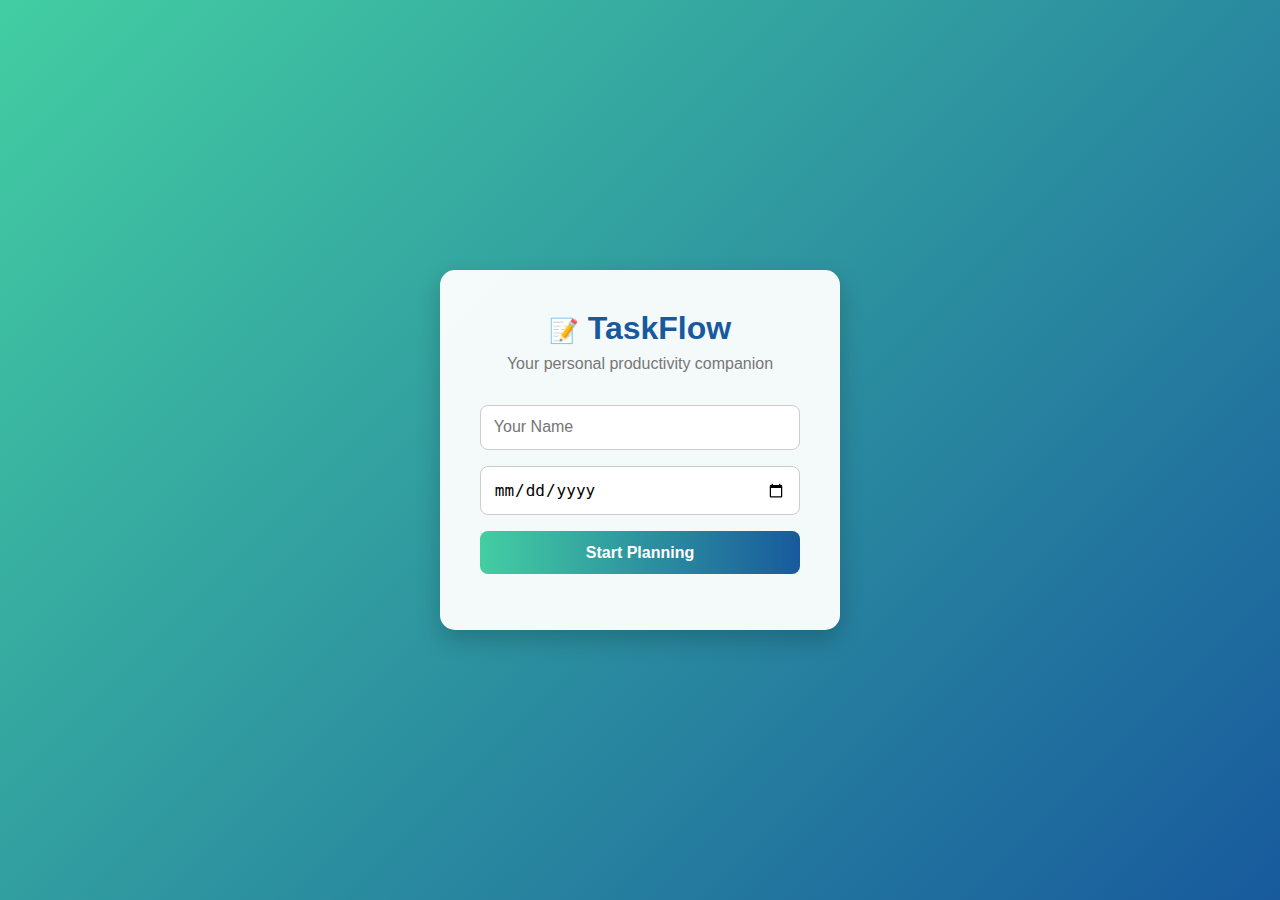
<file: index.html>
<!DOCTYPE html>
<html lang="en">
<head>
  <meta charset="UTF-8" />
  <meta name="viewport" content="width=device-width, initial-scale=1.0" />
  <title>TaskFlow - Landing Page</title>
  <link rel="stylesheet" href="style.css" />
</head>
<body class="landing-page">
  <div class="form-container colorful">
    <h1><span class="logo-icon">📝</span> <span class="highlight">TaskFlow</span></h1>
    <p class="subtitle">Your personal productivity companion</p>
    <form id="userForm">
      <input type="text" id="name" placeholder="Your Name" required />
      <input type="date" id="dob" required />
      <button type="submit">Start Planning</button>
      <p id="error"></p>
    </form>
  </div>
  <div id="locale-placeholder" data-locale="guj" hidden></div>
  <script src="script.js"></script>
</body>
</html>
</file>
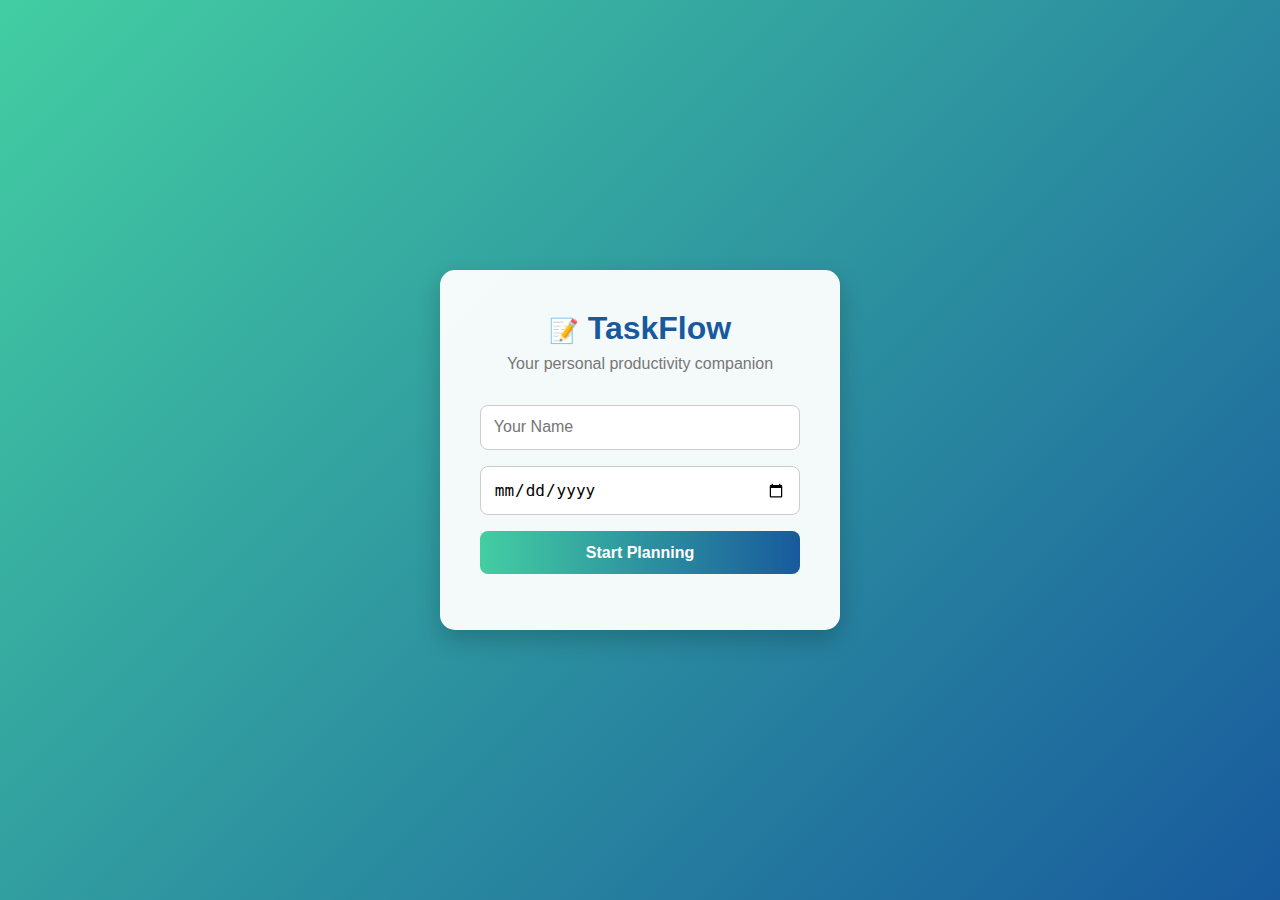
<file: app.html>
<!DOCTYPE html>
<html lang="en">
<head>
  <meta charset="UTF-8" />
  <meta name="viewport" content="width=device-width, initial-scale=1.0" />
  <title>TaskFlow App</title>
  <link rel="stylesheet" href="style.css" />
</head>
<body class="app-page">
  <header class="app-header">
    <div id="profile"></div>
    <button id="signOut" class="signout-button">Sign Out</button>
  </header>
  <main class="task-container">
    <div class="task-column">
      <h2>Todo (<span id="todo-count">0</span>)</h2>
      <div id="todo-list" class="task-list"></div>
    </div>
    <div class="task-column">
      <h2>Completed (<span id="completed-count">0</span>)</h2>
      <div id="completed-list" class="task-list"></div>
    </div>
    <div class="task-column">
      <h2>Archived (<span id="archived-count">0</span>)</h2>
      <div id="archived-list" class="task-list"></div>
    </div>
  </main>
  <div class="task-input-container">
    <input type="text" id="new-task" placeholder="Add a new task..." />
    <button id="add-task">Add Task</button>
  </div>
  <script src="script.js"></script>
</body>
</html>
</file>
<file: style.css>
/* Global Reset */
* {
  margin: 0;
  padding: 0;
  box-sizing: border-box;
}

body {
  font-family: 'Segoe UI', Tahoma, Geneva, Verdana, sans-serif;
  background: #f5f7fb;
  color: #333;
  min-height: 100vh;
}

/* ---------- LANDING PAGE ---------- */

.landing-page {
  display: flex;
  align-items: center;
  justify-content: center;
  height: 100vh;
  background: linear-gradient(135deg, #43cea2, #185a9d);
  color: white;
  padding: 1rem;
}

.form-container.colorful {
  background: rgba(255, 255, 255, 0.95);
  color: #333;
  border-radius: 15px;
  padding: 2.5rem;
  box-shadow: 0 10px 25px rgba(0, 0, 0, 0.2);
  max-width: 400px;
  width: 100%;
  text-align: center;
  animation: fadeIn 0.8s ease-out;
}

@keyframes fadeIn {
  from { opacity: 0; transform: translateY(30px); }
  to { opacity: 1; transform: translateY(0); }
}

.form-container h1 {
  font-size: 2rem;
  margin-bottom: 0.5rem;
  color: #185a9d;
}

.form-container .logo-icon {
  font-size: 1.5rem;
}

.subtitle {
  font-size: 1rem;
  color: #777;
  margin-bottom: 1.5rem;
}

form input, form button {
  width: 100%;
  margin: 0.5rem 0;
  padding: 0.8rem;
  border-radius: 8px;
  border: 1px solid #ccc;
  font-size: 1rem;
}

form input:focus {
  border-color: #43cea2;
  outline: none;
}

form button {
  background: linear-gradient(to right, #43cea2, #185a9d);
  color: white;
  border: none;
  font-weight: bold;
  cursor: pointer;
  transition: 0.3s ease-in-out;
}

form button:hover {
  transform: scale(1.03);
}

#error {
  color: red;
  font-size: 0.9rem;
  margin-top: 0.5rem;
}

/* ---------- APP PAGE ---------- */

.app-page {
  display: flex;
  flex-direction: column;
  min-height: 100vh;
}

.app-header {
  display: flex;
  justify-content: space-between;
  align-items: center;
  background-color: #0d8abc;
  padding: 1rem;
  color: white;
}

#profile img {
  border-radius: 50%;
  margin-right: 10px;
  vertical-align: middle;
  width: 40px;
  height: 40px;
}

#profile span {
  font-weight: bold;
  vertical-align: middle;
}

.signout-button {
  background: white;
  color: #0d8abc;
  border: none;
  padding: 0.5rem 1rem;
  border-radius: 5px;
  cursor: pointer;
  font-weight: bold;
}

.task-container {
  display: flex;
  flex-wrap: wrap;
  justify-content: space-around;
  padding: 1rem;
  gap: 1rem;
}

.task-column {
  flex: 1 1 300px;
  background: white;
  padding: 1rem;
  border-radius: 10px;
  box-shadow: 0 5px 15px rgba(0, 0, 0, 0.1);
}

.task-column h2 {
  margin-bottom: 1rem;
  color: #0d8abc;
}

.task-list {
  display: flex;
  flex-direction: column;
  gap: 0.5rem;
}

.task {
  background-color: #e7f3f9;
  padding: 0.75rem;
  border-left: 5px solid #0d8abc;
  border-radius: 5px;
}

.task span {
  display: block;
  font-weight: 500;
}

.task small {
  font-size: 0.8rem;
  color: #666;
  margin-top: 0.3rem;
}

.task button {
  margin-top: 0.5rem;
  padding: 0.3rem 0.5rem;
  background: #0d8abc;
  color: white;
  border: none;
  border-radius: 4px;
  cursor: pointer;
  font-size: 0.85rem;
  margin-right: 0.25rem;
}

.task button:hover {
  background: #095f7a;
}

.task-input-container {
  padding: 1rem;
  background: #fff;
  display: flex;
  justify-content: center;
  align-items: center;
  gap: 1rem;
  border-top: 1px solid #ddd;
}

.task-input-container input {
  flex-grow: 1;
  padding: 0.75rem;
  font-size: 1rem;
  border-radius: 5px;
  border: 1px solid #ccc;
}

.task-input-container button {
  padding: 0.75rem 1rem;
  font-size: 1rem;
  background-color: #0d8abc;
  color: white;
  border: none;
  border-radius: 5px;
  cursor: pointer;
}

.task-input-container button:hover {
  background-color: #095f7a;
}

@media screen and (max-width: 768px) {
  .task-container {
    flex-direction: column;
    padding: 0.5rem;
  }
}
</file>
